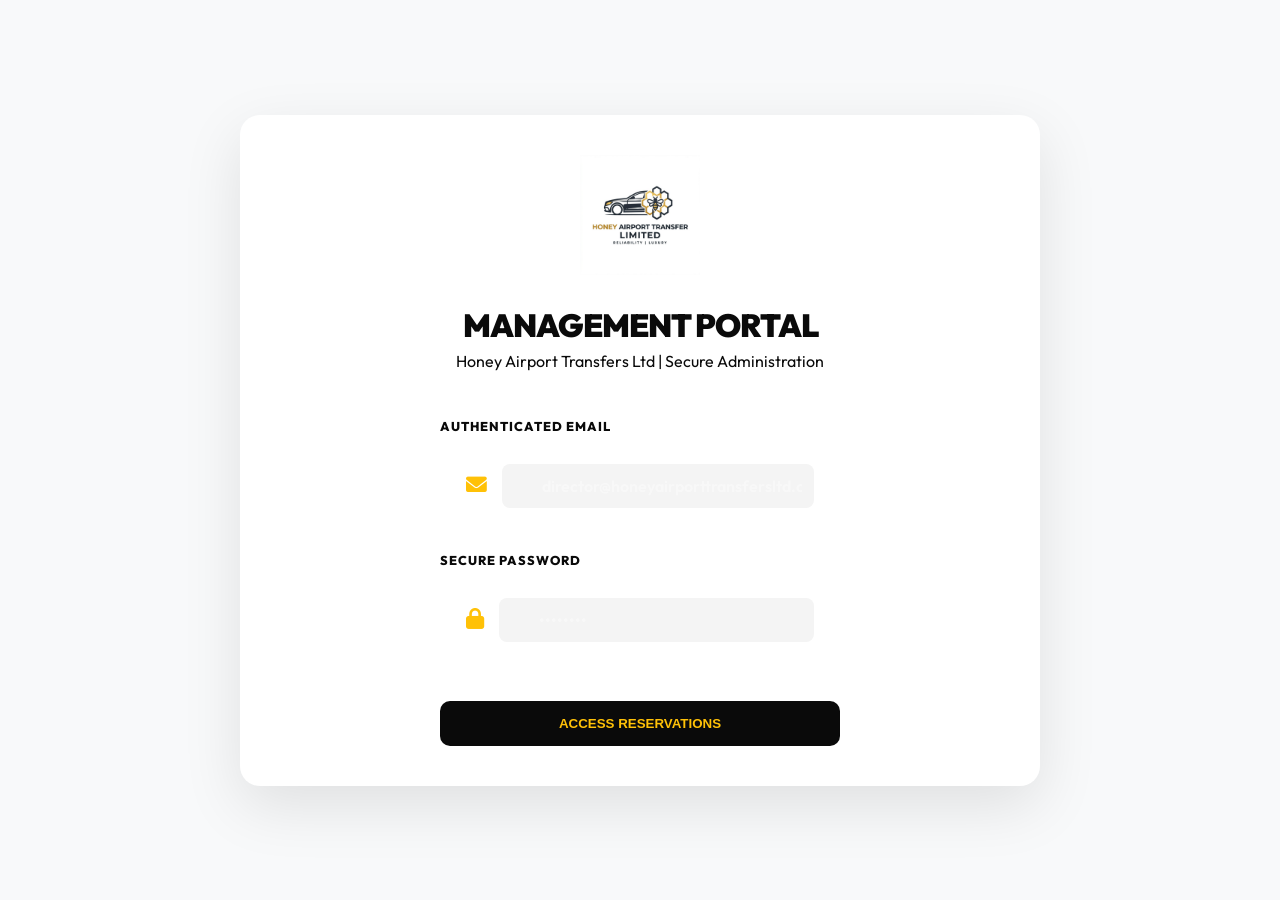
<file: portal.html>
<!DOCTYPE html>
<html lang="en">

<head>
    <meta charset="UTF-8">
    <meta name="viewport" content="width=device-width, initial-scale=1.0">
    <title>Management Portal | Honey Airport Transfers Ltd</title>
    <link rel="stylesheet" href="style.css">
    <link rel="stylesheet" href="https://cdnjs.cloudflare.com/ajax/libs/font-awesome/6.0.0/css/all.min.css">
    <style>
        body {
            background: #f8f9fa;
            display: flex;
            align-items: center;
            justify-content: center;
            min-height: 100vh;
            padding: 20px;
        }

        .portal-container {
            background: white;
            padding: 40px;
            border-radius: 20px;
            box-shadow: 0 20px 60px rgba(0, 0, 0, 0.1);
            width: 100%;
            max-width: 800px;
        }

        .portal-header {
            text-align: center;
            margin-bottom: 40px;
        }

        .portal-header h1 {
            font-weight: 950;
            letter-spacing: -1px;
            margin-top: 20px;
        }

        .login-box {
            max-width: 400px;
            margin: 0 auto;
        }

        .btn-master {
            width: 100%;
            background: var(--dark);
            color: var(--accent);
            border: none;
            padding: 15px;
            border-radius: 10px;
            font-weight: 900;
            cursor: pointer;
            margin-top: 20px;
        }

        .analytics-grid {
            display: grid;
            grid-template-columns: repeat(auto-fit, minmax(200px, 1fr));
            gap: 20px;
            margin-bottom: 30px;
        }

        .stat-card {
            background: #fafafa;
            padding: 20px;
            border-radius: 12px;
            border-left: 4px solid var(--accent);
        }
    </style>
</head>

<body>
    <div class="portal-container">
        <div class="portal-header">
            <img src="assets/logo-xl.png" alt="Logo" style="height: 120px;">
            <h1>MANAGEMENT PORTAL</h1>
            <p>Honey Airport Transfers Ltd | Secure Administration</p>
        </div>

        <div id="portal-login" class="login-box">
            <div class="form-group" style="margin-bottom: 20px;">
                <label style="font-weight: 800; font-size: 0.8rem; letter-spacing: 1px;">AUTHENTICATED EMAIL</label>
                <div class="luxe-input-wrapper" style="margin-top: 8px;">
                    <i class="fas fa-envelope"></i>
                    <input type="email" id="loginEmail" placeholder="director@honeyairporttransfersltd.com"
                        style="width: 100%; border: none; padding: 12px 12px 12px 40px; border-radius: 8px; background: #f4f4f4;">
                </div>
            </div>
            <div class="form-group" style="margin-bottom: 20px;">
                <label style="font-weight: 800; font-size: 0.8rem; letter-spacing: 1px;">SECURE PASSWORD</label>
                <div class="luxe-input-wrapper" style="margin-top: 8px;">
                    <i class="fas fa-lock"></i>
                    <input type="password" id="loginPass" placeholder="••••••••"
                        style="width: 100%; border: none; padding: 12px 12px 12px 40px; border-radius: 8px; background: #f4f4f4;">
                </div>
            </div>
            <button class="btn-master" onclick="login()">ACCESS RESERVATIONS</button>
        </div>

        <div id="portal-data" style="display: none;">
            <div
                style="display: flex; justify-content: space-between; align-items: center; margin-bottom: 30px; padding-bottom: 20px; border-bottom: 2px solid #f4f4f4;">
                <div style="display: flex; gap: 10px;">
                    <button onclick="exportData('csv')" class="btn-master"
                        style="width: auto; padding: 10px 20px; background: #2e7d32; font-size: 0.8rem;">EXCEL
                        EXPORT</button>
                    <button onclick="exportData('txt')" class="btn-master"
                        style="width: auto; padding: 10px 20px; background: #333; font-size: 0.8rem;">TEXT
                        EXPORT</button>
                </div>
                <button onclick="location.reload()" class="btn-master"
                    style="width: auto; padding: 10px 20px; background: var(--accent); color: black; font-size: 1rem;">LOGOUT</button>
            </div>
            <div id="bookingList"></div>
        </div>
    </div>

    <script src="app.js"></script>
</body>

</html>
</file>
<file: style.css>
@import url('https://fonts.googleapis.com/css2?family=Outfit:wght@300;400;600;700;800;900&display=swap');

:root {
    --primary: #ffffff;
    --secondary: #fafafa;
    --accent: #FFC107;
    --accent-dark: #cc9a06;
    --dark: #0a0a0a;
    --grey-light: #f4f4f4;
    --grey-border: #eeeeee;
    --text-main: #0a0a0a;
    --text-muted: #666666;
    --font-elite: 'Outfit', sans-serif;
    --transition: all 0.5s cubic-bezier(0.19, 1, 0.22, 1);
    --shadow-luxe: 0 40px 100px rgba(0, 0, 0, 0.15);
}

* {
    margin: 0;
    padding: 0;
    box-sizing: border-box;
    scroll-behavior: smooth;
}

body {
    background-color: var(--primary);
    color: var(--text-main);
    font-family: var(--font-elite);
    line-height: 1.5;
    overflow-x: hidden;
}

/* Header & Navigation */
header {
    position: fixed;
    top: 0;
    left: 0;
    width: 100%;
    z-index: 1000;
    padding: 15px 5%;
    display: flex;
    justify-content: space-between;
    align-items: center;
    transition: var(--transition);
    background: #ffffff;
    box-shadow: 0 4px 30px rgba(0, 0, 0, 0.03);
}

header.scrolled {
    background: rgba(255, 255, 255, 0.98);
    padding: 10px 5%;
    box-shadow: 0 10px 40px rgba(0, 0, 0, 0.1);
    border-bottom: 2px solid var(--accent);
    backdrop-filter: blur(10px);
}

.logo-container {
    flex: 1.5;
    display: flex;
    align-items: center;
}

.logo-container img {
    height: 120px;
    width: auto;
    object-fit: contain;
    transition: var(--transition);
}

header.scrolled .logo-container img {
    height: 80px;
}

.nav-links {
    display: flex;
    gap: 40px;
    list-style: none;
    flex: 2;
    justify-content: center;
}

.nav-links a {
    text-decoration: none;
    color: var(--dark);
    font-weight: 800;
    font-size: 0.95rem;
    letter-spacing: 1.5px;
    text-transform: uppercase;
    position: relative;
    padding-bottom: 5px;
}

.nav-links a::after {
    content: '';
    position: absolute;
    bottom: 0;
    left: 0;
    width: 0;
    height: 2px;
    background: var(--accent);
    transition: var(--transition);
}

.nav-links a:hover::after {
    width: 100%;
}

.nav-links a i {
    font-size: 1.1rem;
    color: var(--accent);
}

.cta-container {
    flex: 1;
    display: flex;
    justify-content: flex-end;
}

.btn-whatsapp {
    background: linear-gradient(135deg, #25D366 0%, #128C7E 100%);
    color: white;
    padding: 16px 32px;
    border-radius: 50px;
    text-decoration: none;
    font-weight: 950;
    font-size: 1.1rem;
    letter-spacing: 0.5px;
    display: flex;
    align-items: center;
    gap: 12px;
    transition: var(--transition);
    border: 3px solid #FFD700;
    box-shadow: 0 10px 25px rgba(37, 211, 102, 0.4);
    animation: pulse-gold 2s infinite, blink-gold-border 1.5s infinite;
}

@keyframes pulse-gold {
    0% {
        box-shadow: 0 0 0 0 rgba(255, 215, 0, 0.7);
    }

    70% {
        box-shadow: 0 0 0 15px rgba(255, 215, 0, 0);
    }

    100% {
        box-shadow: 0 0 0 0 rgba(255, 215, 0, 0);
    }
}

@keyframes blink-gold-border {
    0% {
        border-color: #FFD700;
    }

    50% {
        border-color: #000;
    }

    100% {
        border-color: #FFD700;
    }
}

/* Global Hero */
.hero {
    height: 90vh;
    width: 100%;
    position: relative;
    overflow: hidden;
    display: flex;
    align-items: center;
    justify-content: center;
    color: white;
    text-align: center;
}

.hero-video-bg {
    position: absolute;
    top: 0;
    left: 0;
    width: 100%;
    height: 100%;
    object-fit: cover;
    z-index: -1;
}

.hero-overlay {
    position: absolute;
    top: 0;
    left: 0;
    width: 100%;
    height: 100%;
    background: linear-gradient(to bottom, rgba(0, 0, 0, 0.3), rgba(0, 0, 0, 0.7));
    z-index: 0;
}

.hero-content {
    position: relative;
    z-index: 10;
    max-width: 1100px;
    padding: 0 20px;
}

.hero h1 {
    font-size: 6rem;
    font-weight: 950;
    text-transform: uppercase;
    line-height: 0.9;
    margin-bottom: 25px;
    letter-spacing: -2px;
}

.hero h1 span {
    color: var(--accent);
}

.hero-subtitle {
    font-size: 1.3rem;
    font-weight: 800;
    letter-spacing: 8px;
    text-transform: uppercase;
    color: var(--accent);
    margin-bottom: 20px;
}

.hero-description {
    font-size: 1.5rem;
    margin-bottom: 40px;
    max-width: 800px;
    margin: 0 auto 40px auto;
}

.hero-trust-badges {
    display: flex;
    justify-content: center;
    gap: 40px;
}

.hero-trust-badges .badge {
    display: flex;
    align-items: center;
    gap: 12px;
    font-weight: 800;
    text-transform: uppercase;
    font-size: 0.9rem;
}

.hero-trust-badges i {
    color: var(--accent);
}

/* Premium Booking Experience */
.booking-experience {
    position: relative;
    padding: 120px 5%;
    background: url('assets/honey-luxury-jet-saloon-hero.png') no-repeat center center fixed;
    background-size: cover;
    display: flex;
    justify-content: center;
    align-items: center;
    min-height: 800px;
}

.booking-experience::before {
    content: '';
    position: absolute;
    top: 0;
    left: 0;
    width: 100%;
    height: 100%;
    background: rgba(0, 0, 0, 0.7);
}

.booking-card {
    position: relative;
    z-index: 10;
    background: rgba(15, 15, 15, 0.85);
    /* Deep Glassmorphism */
    backdrop-filter: blur(25px) brightness(0.8);
    -webkit-backdrop-filter: blur(25px) brightness(0.8);
    padding: 60px;
    border-radius: 40px;
    box-shadow: 0 60px 150px rgba(0, 0, 0, 0.8);
    width: 100%;
    max-width: 1250px;
    border: 1px solid rgba(255, 255, 255, 0.1);
    color: white;
}

.booking-card h3 {
    text-align: center;
    font-size: 2.5rem;
    font-weight: 950;
    margin-bottom: 50px;
    color: var(--accent);
    letter-spacing: 2px;
    text-transform: uppercase;
}

.form-grid {
    display: grid;
    grid-template-columns: 1fr 1fr 1fr;
    gap: 40px;
}

.form-col {
    display: flex;
    flex-direction: column;
    gap: 25px;
}

.luxe-input-wrapper {
    background: rgba(255, 255, 255, 0.05);
    border: 1px solid rgba(255, 255, 255, 0.1);
    padding: 18px 25px;
    border-radius: 15px;
    display: flex;
    align-items: center;
    gap: 15px;
    transition: var(--transition);
}

.luxe-input-wrapper:focus-within {
    background: rgba(255, 255, 255, 0.1);
    border-color: var(--accent);
}

.luxe-input-wrapper i {
    color: var(--accent);
    font-size: 1.3rem;
}

.luxe-input-wrapper input,
.luxe-input-wrapper select {
    background: transparent;
    border: none;
    color: white;
    width: 100%;
    font-family: var(--font-elite);
    font-weight: 600;
    font-size: 1rem;
    outline: none;
}

.luxe-input-wrapper input::placeholder {
    color: rgba(255, 255, 255, 0.4);
}

.luxe-input-wrapper select option {
    background: #111;
    color: white;
}

/* Visual Car Grid in Booking */
.booking-vehicle-grid {
    grid-column: 1 / -1;
    display: grid;
    grid-template-columns: repeat(4, 1fr);
    gap: 20px;
    margin-top: 20px;
}

.vehicle-option {
    background: rgba(255, 255, 255, 0.05);
    border: 2px solid rgba(255, 255, 255, 0.1);
    border-radius: 15px;
    padding: 20px;
    cursor: pointer;
    transition: var(--transition);
    text-align: center;
}

.vehicle-option img {
    width: 100%;
    height: 100px;
    object-fit: contain;
    margin-bottom: 15px;
}

.vehicle-option h4 {
    font-size: 0.9rem;
    font-weight: 900;
    text-transform: uppercase;
    margin-bottom: 5px;
}

.vehicle-option p {
    font-size: 0.75rem;
    color: rgba(255, 255, 255, 0.6);
}

.vehicle-option.selected {
    border-color: var(--accent);
    background: rgba(255, 193, 7, 0.1);
}

.form-actions {
    margin-top: 50px;
    padding-top: 40px;
    border-top: 1px solid rgba(255, 255, 255, 0.1);
    display: flex;
    justify-content: space-between;
    align-items: center;
}

.mini-stat {
    display: flex;
    align-items: center;
    gap: 15px;
    font-weight: 800;
}

.mini-stat .ctrl-btn {
    width: 35px;
    height: 35px;
    background: rgba(255, 255, 255, 0.1);
    color: white;
    border: 1px solid rgba(255, 255, 255, 0.2);
    border-radius: 8px;
    cursor: pointer;
    font-weight: 900;
}

.mini-stat .ctrl-btn:hover {
    background: var(--accent);
    color: black;
}

.btn-book-submit {
    background: var(--accent);
    color: black;
    border: none;
    padding: 25px 80px;
    border-radius: 15px;
    font-weight: 950;
    font-size: 1.4rem;
    letter-spacing: 2px;
    cursor: pointer;
    transition: var(--transition);
    box-shadow: 0 20px 50px rgba(255, 193, 7, 0.4);
}

.btn-book-submit:hover {
    transform: translateY(-5px);
    box-shadow: 0 30px 60px rgba(255, 193, 7, 0.6);
    background: #fff;
}

/* Fleet Section */
.fleet-section {
    padding: 120px 8%;
    background: white;
}

.fleet-grid {
    display: grid;
    grid-template-columns: repeat(3, 1fr);
    gap: 40px;
}

.fleet-card {
    background: #ffffff;
    border: 1px solid #f0f0f0;
    border-radius: 20px;
    overflow: hidden;
    transition: var(--transition);
    display: flex;
    flex-direction: column;
}

.fleet-card:hover {
    transform: translateY(-10px);
    box-shadow: 0 30px 60px rgba(0, 0, 0, 0.1);
}

.fleet-img {
    height: 250px;
    overflow: hidden;
}

.fleet-img img {
    width: 100%;
    height: 100%;
    object-fit: cover;
}

.fleet-info {
    padding: 30px;
    flex-grow: 1;
}

.btn-fleet-book {
    width: 100%;
    background: var(--dark);
    color: var(--accent);
    padding: 15px;
    border: none;
    border-radius: 8px;
    font-weight: 900;
    text-transform: uppercase;
    cursor: pointer;
}

/* Emergency FAB */
.fab-emergency {
    position: fixed;
    bottom: 40px;
    right: 40px;
    background: #d32f2f;
    color: white;
    padding: 15px 30px;
    border-radius: 50px;
    text-decoration: none;
    font-weight: 950;
    z-index: 9999;
    box-shadow: 0 10px 40px rgba(211, 47, 47, 0.5);
    display: flex;
    align-items: center;
    gap: 12px;
    border: 2px solid #FFD700;
    animation: blink-gold-border 1.5s infinite;
}

@media (max-width: 1024px) {
    .fleet-grid {
        grid-template-columns: 1fr 1fr;
    }

    .hero h1 {
        font-size: 4rem;
    }
}

@media (max-width: 768px) {
    header {
        flex-direction: column;
        gap: 10px;
    }

    .fleet-grid {
        grid-template-columns: 1fr;
    }

    .booking-vehicle-grid {
        grid-template-columns: 1fr 1fr;
    }

    .form-grid {
        grid-template-columns: 1fr;
    }
}
</file>
